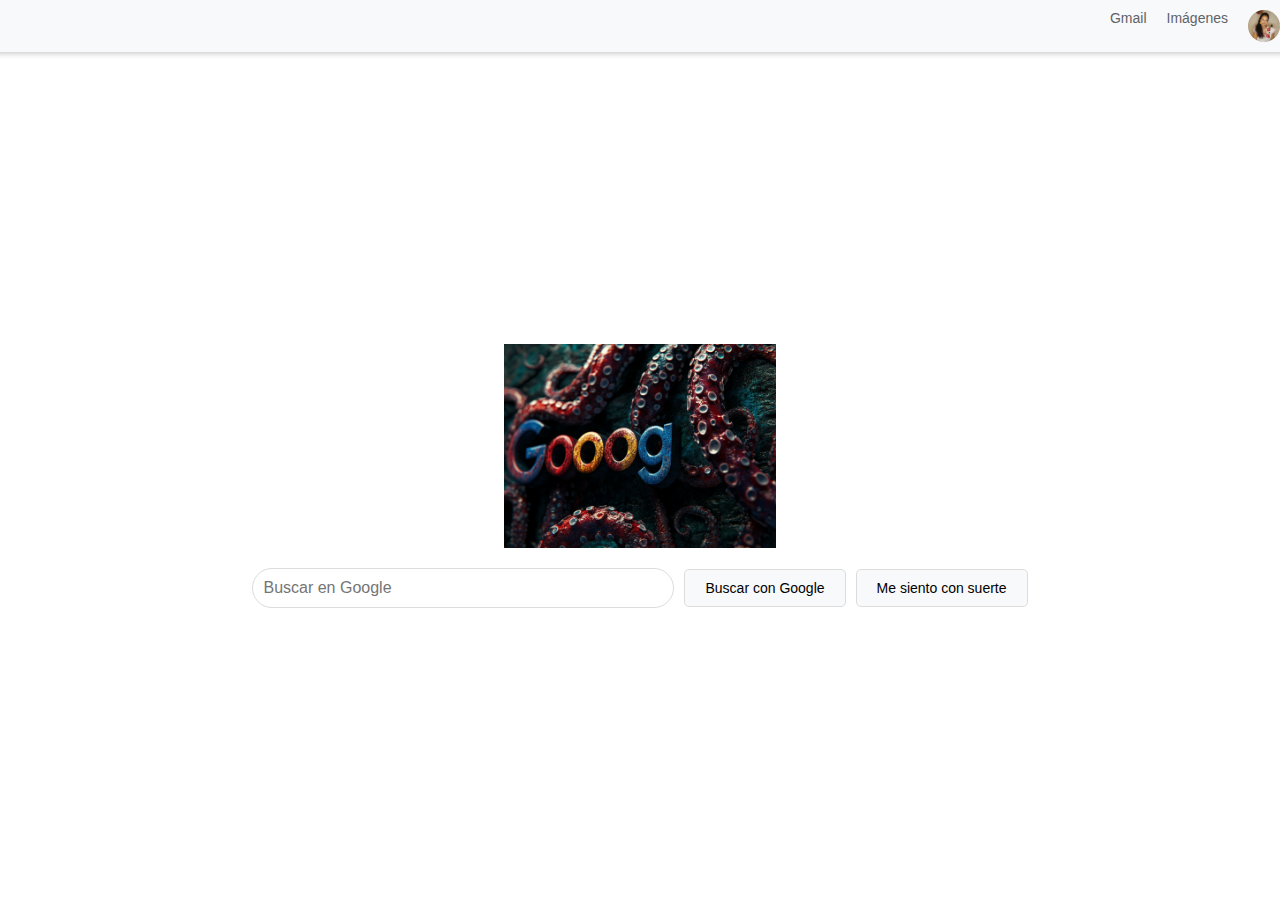
<file: Clon de google/index.html>
<!DOCTYPE html>
<html lang="es">
<head>
    <meta charset="UTF-8">
    <meta name="viewport" content="width=device-width, initial-scale=1.0">
    <title>Google</title>
    <link rel="stylesheet" href="style.css">
</head>
<body>
    <!-- Barra superior con enlaces -->
    <div class="barra-principal">
        <a href="https://mail.google.com" target="_blank">Gmail</a>
        <a href="https://www.google.com/imghp" target="_blank">Imágenes</a>
        <img src="Imágenes/fotodeperfil.png" alt="Cuenta de Google" class="icono-perfil">
    </div>
    
    <!-- Contenedor del logo -->
    <div class="logo">
        <!-- Logo de Google -->
        <img src="Imágenes/logogoogle.png" alt="Google" class="logo-google">
        
        <!-- Barra de búsqueda -->
        <div class="búsqueda">
            <input type="text" placeholder="Buscar en Google">
            <button>Buscar con Google</button>
            <button>Me siento con suerte</button>
        </div>
    </div>
</body>
</html>
</file>
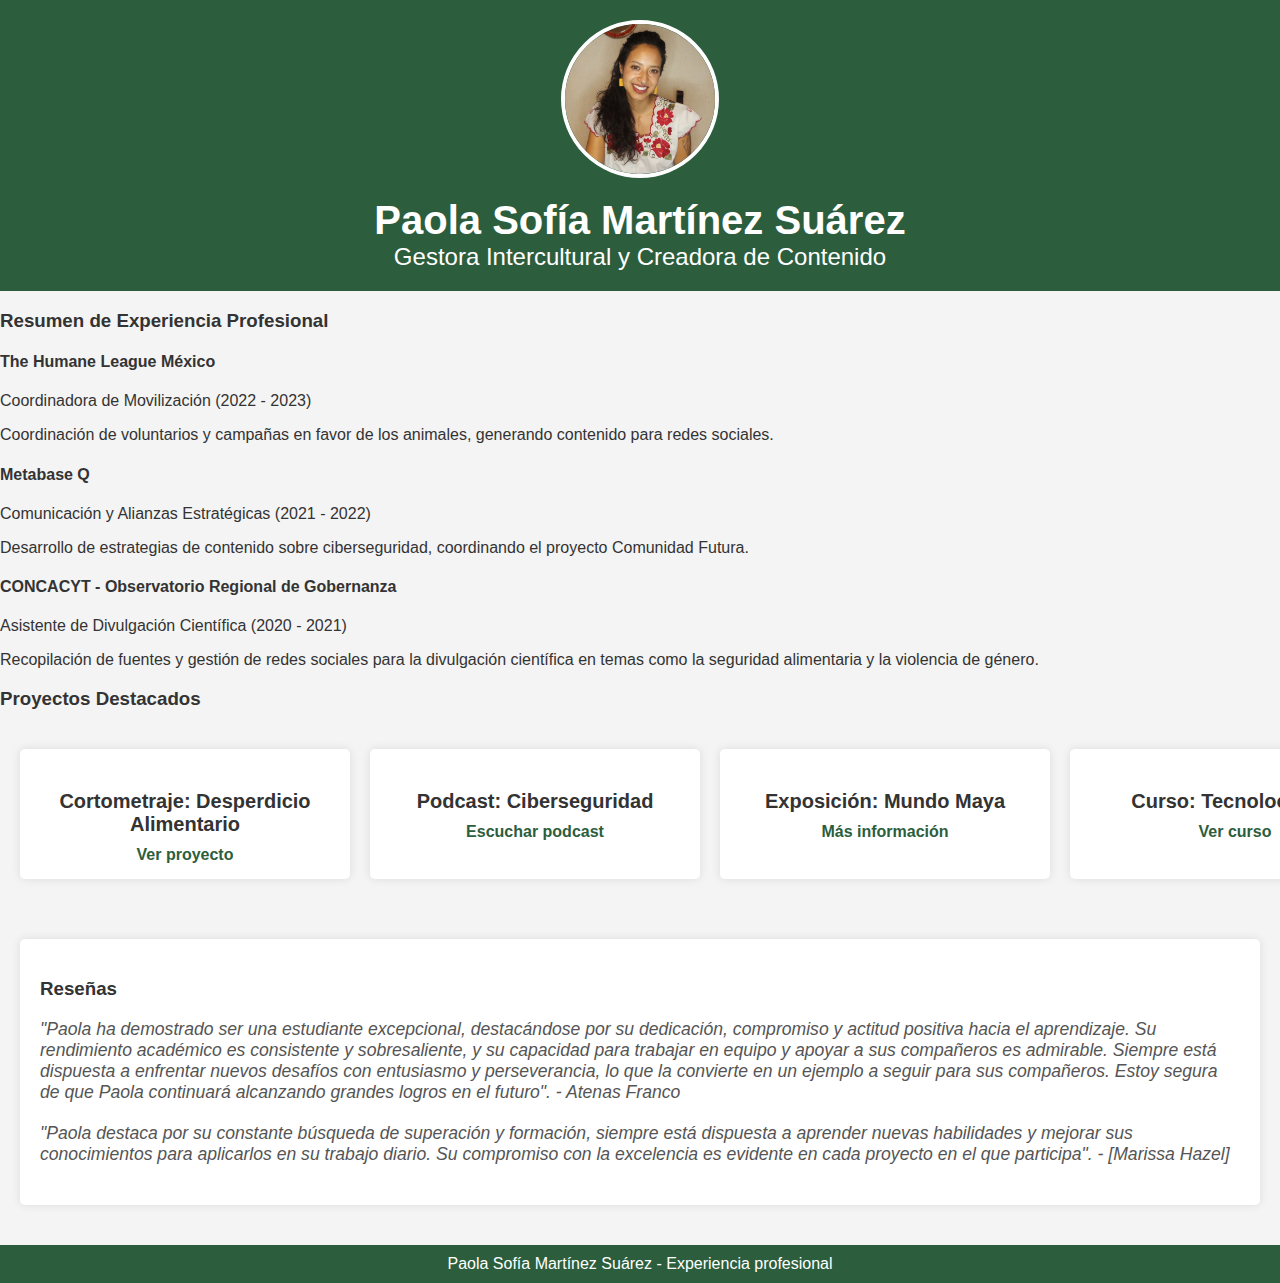
<file: Portafolio/index.html>
<!DOCTYPE html>
<html lang="es">
<head>
    <meta charset="UTF-8">
    <meta name="viewport" content="width=device-width, initial-scale=1.0">
    <title>Portafolio - Paola Sofía Martínez</title>
    <link rel="stylesheet" href="style.css">
</head>
<body>
    <!-- Sección de encabezado con foto de perfil -->
    <header>
        <div class="perfil">
            <img src="Imágenes/foto de perfiiil.png" alt="Foto de Paola Sofía Martínez" class="foto-perfil">
            <div class="info-perfil">
                <h1>Paola Sofía Martínez Suárez</h1>
                <h2>Gestora Intercultural y Creadora de Contenido</h2>
            </div>
        </div>
    </header>

     <!-- Sección de resumen de experiencias -->
     <section id="resumen-experiencias">
        <h3>Resumen de Experiencia Profesional</h3>
        <div class="experiencia">
            <h4>The Humane League México</h4>
            <p>Coordinadora de Movilización (2022 - 2023)</p>
            <p>Coordinación de voluntarios y campañas en favor de los animales, generando contenido para redes sociales.</p>
        </div>

        <div class="experiencia">
            <h4>Metabase Q</h4>
            <p>Comunicación y Alianzas Estratégicas (2021 - 2022)</p>
            <p>Desarrollo de estrategias de contenido sobre ciberseguridad, coordinando el proyecto Comunidad Futura.</p>
        </div>

        <div class="experiencia">
            <h4>CONCACYT - Observatorio Regional de Gobernanza</h4>
            <p>Asistente de Divulgación Científica (2020 - 2021)</p>
            <p>Recopilación de fuentes y gestión de redes sociales para la divulgación científica en temas como la seguridad alimentaria y la violencia de género.</p>
        </div>
    </section>

    <!-- Sección de carrusel de proyectos -->
    <section id="portafolio">
        <h3>Proyectos Destacados</h3>
        <div class="carrusel">
            <!-- Proyecto 1 -->
            <div class="proyecto">
                <h4>Cortometraje: Desperdicio Alimentario</h4>
                <a href="https://www.facebook.com/CNBmexicodfzona/videos/679701389122842" target="_blank">Ver proyecto</a>
            </div>

            <!-- Proyecto 2 -->
            <div class="proyecto">
                <h4>Podcast: Ciberseguridad</h4>
                <a href="https://open.spotify.com/episode/28cSpjlMm9fq1BOGwq8adJ?si=oTeSAg4rRBK7PEOBF6DRNw" target="_blank">Escuchar podcast</a>
            </div>

            <!-- Proyecto 3 -->
            <div class="proyecto">
                <h4>Exposición: Mundo Maya</h4>
                <a href="https://drive.google.com/file/d/1J-40XuPO92yU5BMKUIKxuEBolyvWS8Ym/view?usp=sharing" target="_blank">Más información</a>
            </div>

            <!-- Proyecto 4 -->
            <div class="proyecto">
                <h4>Curso: Tecnolochicas</h4>
                <a href="link-al-curso" target="_blank">Ver curso</a>
            </div>
        </div>
    </section>

    <!-- Sección de reseñas -->
    <section id="reseñas">
        <h3>Reseñas</h3>
        <div class="reseña">
            <p>"Paola ha demostrado ser una estudiante excepcional, destacándose por su dedicación, compromiso y actitud positiva hacia el aprendizaje. Su rendimiento académico es consistente y sobresaliente, y su capacidad para trabajar en equipo y apoyar a sus compañeros es admirable. Siempre está dispuesta a enfrentar nuevos desafíos con entusiasmo y perseverancia, lo que la convierte en un ejemplo a seguir para sus compañeros. Estoy segura de que Paola continuará alcanzando grandes logros en el futuro". - Atenas Franco </p>
        </div>
        <div class="reseña">
            <p>"Paola destaca por su constante búsqueda de superación y formación, siempre está dispuesta a aprender nuevas habilidades y mejorar sus conocimientos para aplicarlos en su trabajo diario. Su compromiso con la excelencia es evidente en cada proyecto en el que participa". - [Marissa Hazel]</p>
        </div>
    </section>
    
    <!-- Pie de página -->
    <footer>
        <p>Paola Sofía Martínez Suárez - Experiencia profesional </p>
    </footer>
</body>
</html>
</file>
<file: Clon de google/style.css>
/* Estilo general */
body {
    font-family: 'Arial', sans-serif;
    background-color: #ffffff;
    display: flex;
    flex-direction: column;
    align-items: center;
    height: 100vh;
    margin: 0;
}

/* Barra superior */
.barra-principal {
    width: 100%;
    display: flex;
    justify-content: flex-end;
    padding: 10px 20px;
    background-color: #f8f9fa;
    box-shadow: 0 1px 6px rgba(32,33,36,0.28);
}

.barra-principal a {
    margin-right: 20px;
    font-size: 14px;
    color: #5f6368;
    text-decoration: none;
}

.barra-principal a:hover {
    text-decoration: underline;
}

.icono-perfil {
    width: 32px;
    height: 32px;
    border-radius: 50%;
}

/* Contenedor del logo */
.logo {
    flex-grow: 1;
    display: flex;
    flex-direction: column;
    justify-content: center;
    align-items: center;
    text-align: center;
}

/* Logo de Google */
.logo-google {
    max-width: 272px;
    height: auto;
    margin-bottom: 20px;
}

/* Barra de búsqueda */
.búsqueda {
    display: flex;
    justify-content: center;
    align-items: center;
    gap: 10px;
}

.búsqueda input[type="text"] {
    width: 400px;
    padding: 10px;
    border: 1px solid #dcdcdc;
    border-radius: 20px;
    font-size: 16px;
}

.búsqueda button {
    padding: 10px 20px;
    background-color: #f8f9fa;
    border: 1px solid #dcdcdc;
    border-radius: 5px;
    font-size: 14px;
    cursor: pointer;
}

.búsqueda button:hover {
    background-color: #e8e9ea;
}
</file>
<file: Portafolio/style.css>
/* Estilo general */
body {
    font-family: 'Arial', sans-serif;
    color: #333;
    margin: 0;
    padding: 0;
    background-color: #f4f4f4;
}

/* Encabezado con foto de perfil */
header {
    background-color: #2c5e3e;
    color: #fff;
    padding: 20px 0;
    text-align: center;
}

header .perfil {
    display: flex;
    align-items: center;
    justify-content: center;
    flex-direction: column;
}

header .foto-perfil {
    border-radius: 50%;
    width: 150px;
    height: 150px;
    object-fit: cover;
    margin-bottom: 20px;
    border: 4px solid #fff;
}

header .info-perfil h1 {
    margin: 0;
    font-size: 2.5rem;
}

header .info-perfil h2 {
    margin: 0;
    font-size: 1.5rem;
    font-weight: normal;
}

/* Sección de carrusel */
.carrusel {
    display: flex;
    overflow-x: auto;
    scroll-behavior: smooth;
    gap: 20px;
    padding: 20px;
}

.proyecto {
    min-width: 300px;
    background-color: #fff;
    padding: 15px;
    border-radius: 5px;
    box-shadow: 0 0 10px rgba(0, 0, 0, 0.1);
    text-align: center;
}

.proyecto img {
    max-width: 100%;
    border-radius: 5px;
    margin-bottom: 15px;
}

.proyecto h4 {
    font-size: 1.25rem;
    margin-bottom: 10px;
}

.proyecto a {
    color: #2c5e3e;
    text-decoration: none;
    font-weight: bold;
}

.proyecto a:hover {
    text-decoration: underline;
}

/* Sección de reseñas */
#reseñas {
    margin: 40px 20px;
    padding: 20px;
    background-color: #fff;
    border-radius: 5px;
    box-shadow: 0 0 10px rgba(0, 0, 0, 0.1);
}

.reseña {
    margin-bottom: 20px;
}

.reseña p {
    font-style: italic;
    font-size: 1.1rem;
    color: #555;
}

/* Pie de página */
footer {
    text-align: center;
    padding: 10px 0;
    background-color: #2c5e3e;
    color: #fff;
}

footer p {
    margin: 0;
}
</file>
